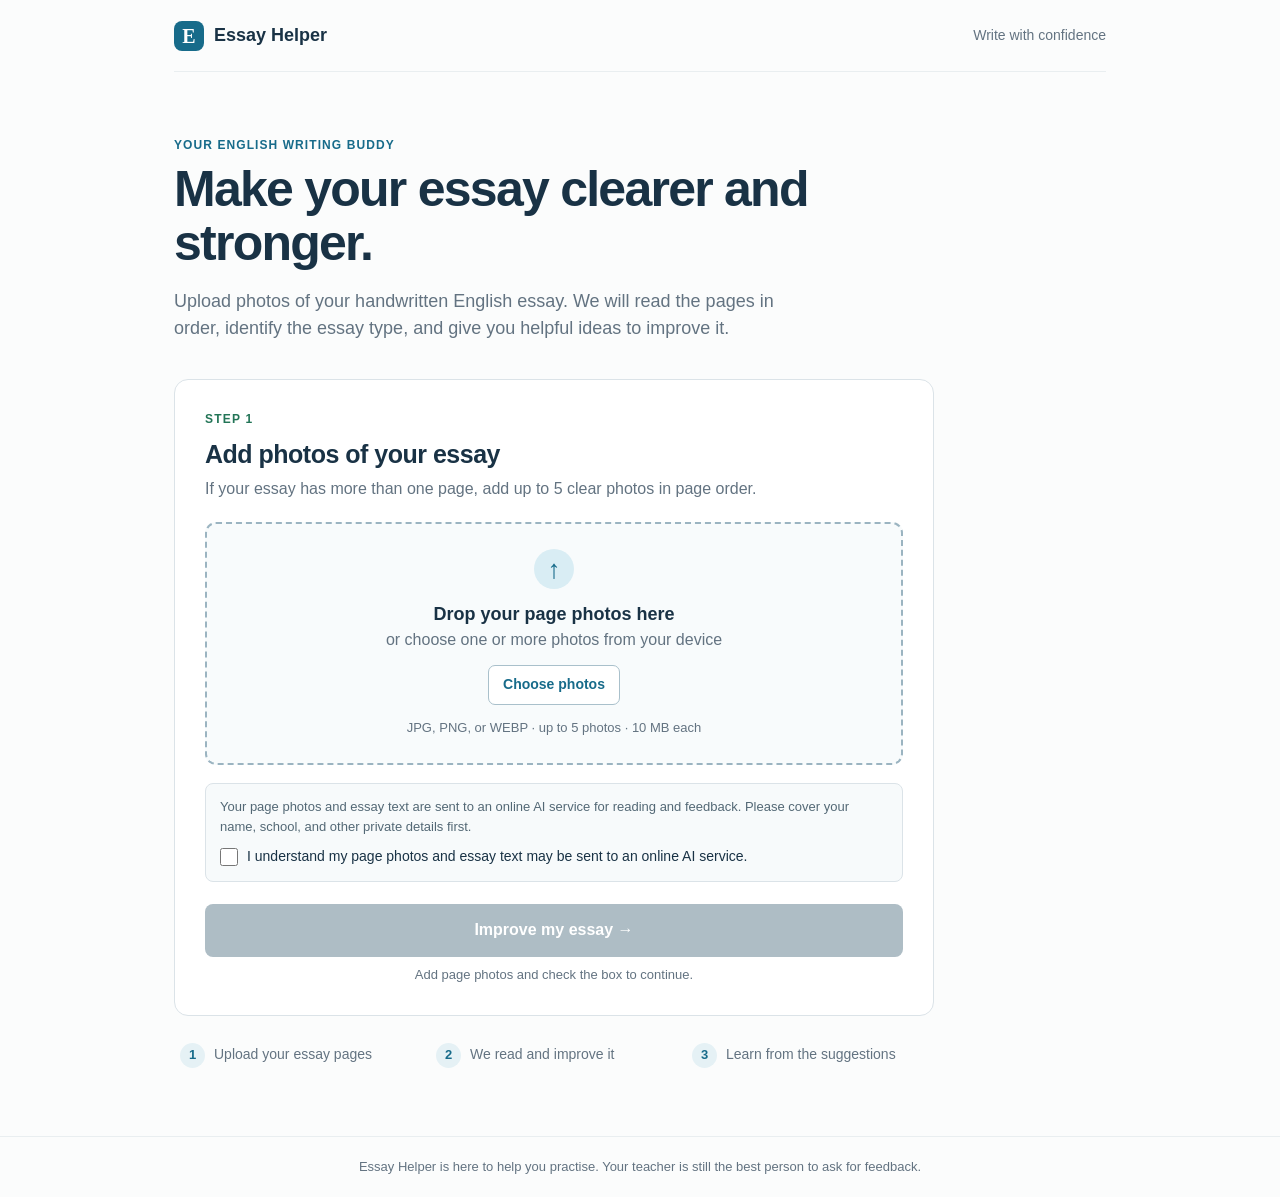
<file: index.html>
<!doctype html>
<html lang="en">
  <head>
    <meta charset="UTF-8" />
    <meta name="viewport" content="width=device-width, initial-scale=1.0" />
    <title>Essay Helper</title>
    <link rel="stylesheet" href="styles.css" />
    <link rel="stylesheet" href="upload-state.css" />
    <link rel="stylesheet" href="results-photo.css" />
    <link rel="stylesheet" href="multi-upload.css" />
    <link rel="stylesheet" href="feedback.css" />
    <link rel="stylesheet" href="loading-motion.css" />
    <link rel="stylesheet" href="font-override.css" />
    <link rel="stylesheet" href="cloud-consent.css" />
  </head>
  <body>
    <main class="page-shell">
      <header class="site-header" aria-label="Essay Helper">
        <a class="brand" href="#top" aria-label="Essay Helper home"><span class="brand-mark">E</span> Essay Helper</a>
        <span class="header-note">Write with confidence</span>
      </header>

      <section id="top" class="intro" aria-labelledby="main-title">
        <p class="eyebrow">YOUR ENGLISH WRITING BUDDY</p>
        <h1 id="main-title">Make your essay clearer and stronger.</h1>
        <p class="lead">Upload photos of your handwritten English essay. We will read the pages in order, identify the essay type, and give you helpful ideas to improve it.</p>
      </section>

      <section id="upload-section" class="upload-card" aria-labelledby="upload-title">
        <div class="step-label">STEP 1</div>
        <h2 id="upload-title">Add photos of your essay</h2>
        <p class="helper-text">If your essay has more than one page, add up to 5 clear photos in page order.</p>

        <div id="drop-zone" class="drop-zone" role="button" tabindex="0" aria-describedby="upload-hint">
          <input id="file-input" type="file" accept="image/jpeg,image/png,image/webp" multiple hidden />
          <div class="upload-icon" aria-hidden="true">↑</div>
          <p class="drop-title">Drop your page photos here</p>
          <p id="upload-hint" class="drop-copy">or choose one or more photos from your device</p>
          <span class="secondary-button">Choose photos</span>
          <p class="file-types">JPG, PNG, or WEBP · up to 5 photos · 10 MB each</p>
        </div>
        <p id="upload-error" class="message error" role="alert" hidden></p>

        <div id="preview-panel" class="preview-panel" hidden>
          <div class="preview-heading">
            <p class="success-line"><span aria-hidden="true">✓</span> <span id="photo-count">Photos ready</span></p>
            <div class="preview-actions">
              <button id="add-photos-button" class="text-button" type="button">Add photos</button>
              <button id="remove-all-button" class="text-button danger" type="button">Remove all</button>
            </div>
          </div>
          <p class="preview-order-hint">Pages are read in this order. Use the arrows to change it.</p>
          <div id="preview-list" class="preview-list"></div>
        </div>

        <div class="cloud-consent-box">
          <p class="privacy-note">Your page photos and essay text are sent to an online AI service for reading and feedback. Please cover your name, school, and other private details first.</p>
          <label class="cloud-consent" for="cloud-consent">
            <input id="cloud-consent" type="checkbox" />
            <span>I understand my page photos and essay text may be sent to an online AI service.</span>
          </label>
        </div>

        <button id="improve-button" class="primary-button" type="button" disabled>Improve my essay <span aria-hidden="true">→</span></button>
        <p id="ready-hint" class="button-hint">Add page photos and check the box to continue.</p>
      </section>

      <section class="how-it-works" aria-label="How it works">
        <div><span>1</span><p>Upload your essay pages</p></div>
        <div><span>2</span><p>We read and improve it</p></div>
        <div><span>3</span><p>Learn from the suggestions</p></div>
      </section>

      <section id="processing" class="status-card" aria-live="polite" hidden>
        <div class="scan-stage" aria-hidden="true"><img id="loading-preview" alt="" /><span class="scan-line"></span><span class="scan-corner top-left"></span><span class="scan-corner top-right"></span><span class="scan-corner bottom-left"></span><span class="scan-corner bottom-right"></span></div>
        <div class="processing-orbit" aria-hidden="true"><span class="orbit-dot"></span><span class="orbit-dot"></span><span class="orbit-dot"></span></div>
        <h2 id="processing-title">Reading your handwriting<span class="loading-dots" aria-hidden="true"><span></span><span></span><span></span></span></h2>
        <p id="processing-copy">Reading your page photos in order.</p>
        <div class="progress-track" aria-hidden="true"><span></span></div>
        <ol class="processing-steps" aria-label="Processing steps">
          <li>Reading photo</li>
          <li>Checking writing</li>
          <li>Preparing feedback</li>
        </ol>
      </section>

      <section id="results" class="results" aria-live="polite" hidden>
        <div class="results-heading">
          <div>
            <p class="eyebrow">YOUR RESULTS</p>
            <h2>Nice work—here are ideas to improve it.</h2>
          </div>
          <button id="start-over-top" class="outline-button" type="button">Try another essay</button>
        </div>

        <div class="category-card">
          <div class="category-icon" aria-hidden="true">✎</div>
          <div><p class="label">ESSAY TYPE DETECTED</p><h3>Opinion essay</h3></div>
          <p class="category-copy">You share your point of view and give reasons to support it.</p>
        </div>

        <div class="essay-grid">
          <article class="essay-card original-card">
            <div class="card-title-row"><div><p class="label">YOUR ORIGINAL</p><h3>Your uploaded photo</h3></div><span class="neutral-tag">From your photo</span></div>
            <div id="result-images" class="result-images"></div>
          </article>
          <article class="essay-card improved-card">
            <div class="card-title-row"><div><p class="label">HOW TO IMPROVE IT</p><h3>Revise it yourself</h3></div><span class="good-tag">Specific suggestions</span></div>
            <ul id="improvement-guide" class="improvement-guide">
              <li><strong>Grammar:</strong> Check the verb in “She go to school.”</li>
            </ul>
            <p class="learning-note"><strong>Write your own revision.</strong> This tool gives guidance, not a replacement essay. Copying work directly is plagiarism.</p>
          </article>
        </div>

        <section class="transcription-card" aria-labelledby="transcription-title">
          <div class="card-title-row">
            <div><p class="label">CONVERTED TEXT</p><h3 id="transcription-title">Text read from your photo</h3></div>
            <span class="neutral-tag">Check for reading mistakes</span>
          </div>
          <textarea id="transcribed-text" class="transcribed-text" rows="10" maxlength="20000" aria-label="Text recognized from your handwritten essay"></textarea>
          <p class="transcription-note">Check this against your photo. Fix any words the AI read incorrectly, then update the suggestions.</p>
          <div class="transcription-actions">
            <button id="update-feedback-button" class="outline-button" type="button" disabled>Use corrected text for feedback</button>
            <p id="transcription-status" class="transcription-status" role="status" aria-live="polite">You can edit the text above.</p>
          </div>
        </section>

        <section class="report-card" aria-labelledby="report-title">
          <p class="label">AI REPORT ON YOUR ORIGINAL</p>
          <h3 id="report-title">What you did well and what to practise</h3>
          <p id="ai-report">You shared a clear opinion. Next, focus on checking each verb carefully.</p>
        </section>

        <div class="start-again"><button id="start-over-bottom" class="primary-button" type="button">Improve another essay <span aria-hidden="true">→</span></button></div>
      </section>
    </main>
    <footer>Essay Helper is here to help you practise. Your teacher is still the best person to ask for feedback.</footer>
    <script src="app.js"></script>
  </body>
</html>
</file>
<file: styles.css>
:root{--ink:#193245;--muted:#637381;--line:#dbe3e8;--paper:#fff;--soft:#f4f8f7;--blue:#176b8a;--blue-dark:#11556f;--green:#237557;--green-bg:#e7f4ec;--gold:#93651a;--gold-bg:#fbf4e5;--danger:#a83f3f}*{box-sizing:border-box}html{scroll-behavior:smooth}body{margin:0;background:#fbfcfc;color:var(--ink);font-family:Inter,ui-sans-serif,system-ui,-apple-system,"Segoe UI",sans-serif;font-size:16px;line-height:1.55}.page-shell{max-width:980px;margin:auto;padding:0 24px 68px}.site-header{height:72px;display:flex;align-items:center;justify-content:space-between;border-bottom:1px solid #e9eef0}.brand{display:flex;gap:10px;align-items:center;color:var(--ink);font-weight:750;text-decoration:none;font-size:18px}.brand-mark{width:30px;height:30px;display:grid;place-items:center;border-radius:8px;background:var(--blue);color:white;font-family:Georgia,serif;font-size:20px}.header-note{font-size:14px;color:var(--muted)}.intro{max-width:710px;padding:64px 0 36px}.eyebrow,.label{color:var(--blue);font-size:12px;font-weight:800;letter-spacing:.09em;margin:0 0 7px}.intro h1{font-size:clamp(32px,5vw,50px);line-height:1.08;letter-spacing:-.035em;margin:0 0 18px}.lead{margin:0;color:var(--muted);font-size:18px;max-width:650px}.upload-card,.status-card,.category-card,.essay-card,.tips-card{background:var(--paper);border:1px solid var(--line);border-radius:14px}.upload-card{padding:30px;max-width:760px}.step-label{color:var(--green);font-size:12px;font-weight:800;letter-spacing:.1em}.upload-card h2,.results h2{font-size:25px;letter-spacing:-.02em;margin:6px 0 3px}.helper-text{margin:0 0 20px;color:var(--muted)}.drop-zone{min-height:235px;border:2px dashed #9bb4c1;border-radius:11px;background:#f8fbfc;display:flex;flex-direction:column;align-items:center;justify-content:center;text-align:center;padding:25px;cursor:pointer;outline:none;transition:border .16s,background .16s}.drop-zone:hover,.drop-zone:focus,.drop-zone.dragging{border-color:var(--blue);background:#f0f8fb}.upload-icon{height:40px;width:40px;border-radius:50%;display:grid;place-items:center;background:#d9edf4;color:var(--blue);font-size:26px;font-weight:700}.drop-title{font-weight:750;font-size:18px;margin:12px 0 0}.drop-copy{color:var(--muted);margin:0 0 12px}.secondary-button,.outline-button{border:1px solid #a9c0cb;background:white;color:var(--blue);border-radius:7px;font-weight:700;padding:8px 14px;font-size:14px}.file-types{font-size:13px;color:var(--muted);margin:13px 0 0}.message{margin:12px 0 0;padding:10px 12px;border-radius:8px;font-size:14px}.error{background:#fff0ef;color:#883535;border:1px solid #f2c7c3}.preview-panel{display:flex;gap:18px;align-items:center;border:1px solid #b7d9ca;background:#f4fbf7;border-radius:10px;padding:14px;margin-top:16px}.preview-panel img{width:100px;height:85px;object-fit:cover;border-radius:6px;border:1px solid #cfdbd7}.success-line{color:var(--green);font-weight:750;margin:0}.file-name{margin:1px 0 6px;color:var(--muted);font-size:14px;overflow-wrap:anywhere}.preview-actions{display:flex;gap:12px}.text-button{border:0;background:none;padding:0;color:var(--blue);font-weight:700;cursor:pointer;font-size:14px}.text-button:hover{text-decoration:underline}.text-button.danger{color:var(--danger)}.primary-button{margin-top:22px;width:100%;border:0;border-radius:8px;background:var(--blue);color:#fff;font:inherit;font-weight:750;font-size:16px;padding:14px 18px;cursor:pointer;transition:background .16s}.primary-button:hover:not(:disabled){background:var(--blue-dark)}.primary-button:disabled{background:#aebdc5;cursor:not-allowed}.button-hint{text-align:center;color:var(--muted);font-size:13px;margin:8px 0 0}.how-it-works{display:flex;gap:20px;max-width:760px;padding:27px 6px 0}.how-it-works div{display:flex;gap:9px;align-items:center;flex:1}.how-it-works span{flex:none;width:25px;height:25px;display:grid;place-items:center;background:#e5f1f5;color:var(--blue);font-weight:800;border-radius:50%;font-size:13px}.how-it-works p{margin:0;font-size:14px;color:var(--muted)}.status-card{text-align:center;max-width:600px;margin:45px auto;padding:42px 24px}.status-card h2{margin:13px 0 4px;font-size:23px}.status-card p{margin:0;color:var(--muted)}.spinner{height:38px;width:38px;border:4px solid #d8ebf1;border-top-color:var(--blue);border-radius:50%;margin:auto;animation:spin .8s linear infinite}@keyframes spin{to{transform:rotate(360deg)}}.results{padding-top:55px}.results-heading{display:flex;gap:20px;align-items:end;justify-content:space-between;margin-bottom:18px}.results-heading h2{margin:0}.outline-button{cursor:pointer;white-space:nowrap}.category-card{display:flex;align-items:center;gap:15px;padding:17px 20px;margin-bottom:20px}.category-icon{width:42px;height:42px;display:grid;place-items:center;background:var(--gold-bg);color:var(--gold);border-radius:9px;font-size:22px}.category-card h3,.essay-card h3,.tips-card h3{font-size:18px;margin:0}.category-card .label{margin:0;font-size:11px}.category-copy{color:var(--muted);font-size:14px;margin:0 0 0 auto;max-width:350px}.essay-grid{display:grid;grid-template-columns:1fr 1fr;gap:18px}.essay-card{padding:22px}.card-title-row{display:flex;justify-content:space-between;gap:8px;align-items:start;border-bottom:1px solid #e9eef0;padding-bottom:15px}.neutral-tag,.good-tag{font-size:11px;font-weight:750;padding:4px 7px;border-radius:5px;white-space:nowrap}.neutral-tag{color:#506b78;background:#edf2f4}.good-tag{color:var(--green);background:var(--green-bg)}.essay-card>p:not(.label){font-family:Georgia,serif;font-size:17px;line-height:1.75;margin:17px 0 0;color:#314854}.improved-card{border-color:#acd3bd}.tips-card{margin-top:18px;padding:22px;display:grid;grid-template-columns:1fr 1.55fr;gap:20px;background:#f9fcfa}.tips-card ul{margin:0;padding-left:20px;color:#435965}.tips-card li+li{margin-top:8px}.start-again{text-align:center}.start-again .primary-button{width:auto;padding-left:22px;padding-right:22px}footer{border-top:1px solid #e9eef0;color:var(--muted);font-size:13px;padding:20px 24px;text-align:center}@media(max-width:650px){.page-shell{padding:0 16px 45px}.site-header{height:62px}.header-note{display:none}.intro{padding:42px 0 28px}.lead{font-size:17px}.upload-card{padding:22px 16px}.how-it-works{display:block;padding:22px 4px 0}.how-it-works div+div{margin-top:12px}.results{padding-top:40px}.results-heading,.category-card{align-items:flex-start}.results-heading{display:block}.results-heading .outline-button{margin-top:13px}.category-card{flex-wrap:wrap}.category-copy{margin:0 0 0 57px}.essay-grid,.tips-card{grid-template-columns:1fr}.preview-panel{align-items:flex-start}.preview-panel img{width:76px;height:70px}.card-title-row{display:block}.neutral-tag,.good-tag{display:inline-block;margin-top:8px}}
</file>
<file: upload-state.css>
/* Browser styles must never override semantic hidden states. */
[hidden] {
  display: none !important;
}
</file>
<file: results-photo.css>
.essay-photo {
  display: block;
  width: 100%;
  max-height: 430px;
  object-fit: contain;
  object-position: top;
  border: 1px solid #dbe3e8;
  border-radius: 7px;
  background: #f7f9fa;
  margin-top: 17px;
}

.learning-note {
  margin: 18px 0 0;
  padding: 13px 15px;
  border-left: 4px solid #176b8a;
  background: #f0f7fa;
  color: #314854;
  font-size: 14px;
  line-height: 1.5;
}

.transcription-card {
  margin-top: 18px;
  padding: 22px;
  border: 1px solid #dbe3e8;
  border-radius: 14px;
  background: #fff;
}

.transcription-card h3 {
  margin: 0;
  color: #193245;
  font-size: 18px;
}

.transcribed-text {
  display: block;
  width: 100%;
  min-height: 200px;
  margin-top: 14px;
  padding: 13px;
  border: 1px solid #dbe3e8;
  border-radius: 7px;
  background: #fbfcfc;
  color: #193245;
  font: inherit;
  line-height: 1.65;
  resize: vertical;
}

.transcribed-text:focus-visible {
  outline: 3px solid #80bad0;
  outline-offset: 2px;
}

.transcription-note {
  margin: 8px 0 0;
  color: #637381;
  font-size: 14px;
}

.transcription-actions {
  display: flex;
  flex-wrap: wrap;
  align-items: center;
  gap: 10px 14px;
  margin-top: 12px;
}

.transcription-actions .outline-button {
  margin: 0;
}

.transcription-actions .outline-button:disabled {
  color: #637381;
  background: #f1f4f5;
  cursor: not-allowed;
}

.transcription-status {
  margin: 0;
  color: #637381;
  font-size: 14px;
}

.learning-note strong {
  color: #193245;
}

.improvement-guide {
  margin: 17px 0 0;
  padding-left: 20px;
  color: #314854;
}

.improvement-guide li + li {
  margin-top: 13px;
}

.improvement-guide blockquote {
  margin: 5px 0;
  color: #176b8a;
  font-style: italic;
}

.report-card {
  margin-top: 18px;
  padding: 22px;
  border: 1px solid #dbe3e8;
  border-radius: 14px;
  background: #fff;
}

.report-card h3 {
  margin: 0;
  color: #193245;
  font-size: 18px;
}

.report-card p:last-child {
  margin: 12px 0 0;
  color: #435965;
  line-height: 1.65;
}
</file>
<file: multi-upload.css>
.preview-panel {
  display: block;
}

.preview-panel.dragging {
  outline: 3px dashed #176b8a;
  outline-offset: 2px;
  background: #edf7fa;
}

.preview-heading {
  display: flex;
  justify-content: space-between;
  align-items: center;
  gap: 12px;
}

.preview-actions,
.page-actions {
  display: flex;
  align-items: center;
  gap: 14px;
}

.preview-order-hint {
  margin: 7px 0 0;
  color: #637381;
  font-size: 13px;
}

.preview-list {
  display: grid;
  gap: 8px;
  margin-top: 12px;
}

.preview-page {
  display: flex;
  align-items: center;
  gap: 12px;
  min-width: 0;
  padding: 9px;
  border: 1px solid #dbe3e8;
  border-radius: 8px;
  background: #fff;
}

.preview-page img {
  flex: none;
  width: 64px;
  height: 72px;
  object-fit: cover;
  border: 1px solid #dbe3e8;
  border-radius: 5px;
  background: #f7f9fa;
}

.preview-page-details {
  display: grid;
  flex: 1;
  min-width: 0;
}

.preview-page-details .file-name {
  margin: 1px 0 0;
}

.page-actions {
  flex: none;
}

.order-button {
  width: 30px;
  height: 30px;
  border: 1px solid #dbe3e8;
  border-radius: 6px;
  background: #fff;
  font-size: 18px;
}

.order-button:disabled {
  color: #aebdc5;
  cursor: not-allowed;
}

.result-images {
  display: grid;
  gap: 12px;
}

.result-images .essay-photo {
  max-height: 560px;
}

@media (max-width: 520px) {
  .preview-heading {
    align-items: flex-start;
    flex-direction: column;
  }

  .preview-page {
    flex-wrap: wrap;
  }

  .page-actions {
    margin-left: auto;
  }
}
</file>
<file: feedback.css>
.feedback-button {
  margin-top: 10px;
  padding: 7px 11px;
  border: 1px solid #a9c0cb;
  border-radius: 7px;
  background: #fff;
  color: #176b8a;
  font: inherit;
  font-size: 14px;
  font-weight: 700;
  cursor: pointer;
}

.feedback-button:hover,
.feedback-button[aria-pressed="true"] {
  background: #edf6f8;
  border-color: #176b8a;
}

.feedback-button:focus-visible {
  outline: 3px solid #80bad0;
  outline-offset: 2px;
}

.suggestion-advice {
  margin: 8px 0 0;
}

.feedback-panel {
  margin: 8px 0 0;
  padding: 12px;
  border: 1px solid #dbe3e8;
  border-radius: 8px;
  background: #f7fafb;
}

.feedback-note,
.feedback-privacy-note {
  margin: 0;
  color: #506b78;
  font-size: 14px;
}

.feedback-options {
  display: flex;
  flex-wrap: wrap;
  gap: 8px 14px;
  margin: 10px 0 0;
  padding: 0;
  border: 0;
}

.feedback-options legend {
  padding: 0;
  color: #193245;
  font-size: 13px;
  font-weight: 700;
}

.feedback-option {
  display: inline-flex;
  align-items: center;
  gap: 6px;
  min-height: 32px;
  color: #314854;
  font-size: 14px;
  cursor: pointer;
}

.feedback-option input {
  width: 16px;
  height: 16px;
  accent-color: #176b8a;
}

.feedback-option input:focus-visible {
  outline: 3px solid #80bad0;
  outline-offset: 2px;
}

.feedback-selection {
  margin: 8px 0 0;
  color: #237557;
  font-size: 13px;
}

.feedback-privacy-note {
  margin-top: 8px;
  font-size: 12px;
}
</file>
<file: loading-motion.css>
.status-card {
  overflow: hidden;
}

.scan-stage {
  position: relative;
  width: min(240px, 82vw);
  height: 126px;
  margin: 0 auto 16px;
  overflow: hidden;
  border: 1px solid #c7dce5;
  border-radius: 9px;
  background: #edf5f7;
  box-shadow: 0 8px 20px rgba(23, 107, 138, .11);
}

.scan-stage img {
  width: 100%;
  height: 100%;
  object-fit: cover;
  opacity: .77;
  filter: saturate(.85) contrast(1.03);
  animation: scan-photo 3.4s ease-in-out infinite;
}

.scan-line {
  position: absolute;
  z-index: 2;
  left: 0;
  right: 0;
  top: -3px;
  height: 3px;
  background: #1a91bb;
  box-shadow: 0 0 11px 3px rgba(45, 168, 207, .65), 0 16px 24px rgba(45, 168, 207, .25);
  animation: scan-sweep 2.1s ease-in-out infinite;
}

.scan-corner {
  position: absolute;
  z-index: 3;
  width: 15px;
  height: 15px;
  border-color: #176b8a;
  border-style: solid;
  animation: corner-pulse 1.3s ease-in-out infinite;
}
.top-left { top: 8px; left: 8px; border-width: 2px 0 0 2px; }
.top-right { top: 8px; right: 8px; border-width: 2px 2px 0 0; animation-delay: .2s; }
.bottom-left { bottom: 8px; left: 8px; border-width: 0 0 2px 2px; animation-delay: .4s; }
.bottom-right { right: 8px; bottom: 8px; border-width: 0 2px 2px 0; animation-delay: .6s; }

.processing-orbit {
  position: relative;
  width: 74px;
  height: 74px;
  margin: 0 auto 16px;
  border: 3px solid transparent;
  border-top-color: #176b8a;
  border-right-color: #176b8a;
  border-radius: 50%;
  animation: orbit-spin 1s linear infinite;
}

.processing-orbit::before {
  content: "";
  position: absolute;
  inset: 8px;
  border: 2px solid transparent;
  border-bottom-color: #6aaec6;
  border-left-color: #6aaec6;
  border-radius: 50%;
  animation: orbit-unspin 1.45s linear infinite;
}

.orbit-dot {
  position: absolute;
  width: 10px;
  height: 10px;
  border-radius: 50%;
  background: #176b8a;
  box-shadow: 0 0 0 4px #e4f3f7;
}
.orbit-dot:nth-child(1) { top: -5px; left: 29px; }
.orbit-dot:nth-child(2) { right: -5px; bottom: 13px; background: #58a27e; }
.orbit-dot:nth-child(3) { left: 3px; bottom: 2px; background: #6aaec6; }

.processing-orbit span::after {
  content: "";
  position: absolute;
  inset: -7px;
  border-radius: 50%;
  border: 1px solid #cce6ee;
  animation: center-pulse 1.5s ease-out infinite;
}

.processing-orbit::after {
  content: "AI";
  position: absolute;
  inset: 18px;
  display: grid;
  place-items: center;
  border-radius: 50%;
  background: #eff8fb;
  color: #176b8a;
  font-size: 14px;
  font-weight: 800;
  animation: orbit-unspin 1.25s linear infinite;
}

.loading-dots span {
  display: inline-block;
  width: 5px;
  height: 5px;
  margin-left: 3px;
  border-radius: 50%;
  background: currentColor;
  animation: dot-bounce 1.05s infinite ease-in-out;
}
.loading-dots span:nth-child(2) { animation-delay: .14s; }
.loading-dots span:nth-child(3) { animation-delay: .28s; }

.progress-track {
  width: min(330px, 100%);
  height: 7px;
  margin: 23px auto 19px;
  overflow: hidden;
  border-radius: 99px;
  background: #e2edf1;
}

.progress-track span {
  display: block;
  width: 38%;
  height: 100%;
  border-radius: inherit;
  background: #176b8a;
  animation: progress-sweep 1.7s infinite ease-in-out;
}

.processing-steps {
  display: flex;
  justify-content: center;
  gap: 18px;
  padding: 0;
  margin: 0;
  list-style: none;
  color: #637381;
  font-size: 12px;
}

.processing-steps li {
  position: relative;
  padding-left: 17px;
  animation: step-pulse 2.4s infinite;
}
.processing-steps li::before {
  content: "";
  position: absolute;
  top: 5px;
  left: 0;
  width: 8px;
  height: 8px;
  border-radius: 50%;
  background: #a8bec7;
}
.processing-steps li:nth-child(2) { animation-delay: .5s; }
.processing-steps li:nth-child(3) { animation-delay: 1s; }
.processing-steps li:nth-child(2)::before { animation-delay: .5s; }
.processing-steps li:nth-child(3)::before { animation-delay: 1s; }

@keyframes orbit-spin { to { transform: rotate(360deg); } }
@keyframes orbit-unspin { to { transform: rotate(-360deg); } }
@keyframes center-pulse { 0% { transform: scale(.7); opacity: .8; } 75%, 100% { transform: scale(1.65); opacity: 0; } }
@keyframes scan-sweep { 0%, 8% { transform: translateY(0); opacity: 0; } 15% { opacity: 1; } 85% { opacity: 1; } 100% { transform: translateY(130px); opacity: 0; } }
@keyframes scan-photo { 0%, 100% { transform: scale(1); } 50% { transform: scale(1.055); } }
@keyframes corner-pulse { 0%, 100% { opacity: .45; } 50% { opacity: 1; } }
@keyframes dot-bounce { 0%, 65%, 100% { transform: translateY(0); opacity: .45; } 30% { transform: translateY(-4px); opacity: 1; } }
@keyframes progress-sweep { 0% { transform: translateX(-110%); } 55%, 100% { transform: translateX(275%); } }
@keyframes step-pulse { 0%, 25%, 100% { color: #637381; } 8%, 18% { color: #176b8a; font-weight: 700; } }

@media (prefers-reduced-motion: reduce) {
  .processing-orbit, .processing-orbit::before, .processing-orbit::after, .processing-orbit span::after, .loading-dots span, .progress-track span, .processing-steps li, .scan-stage img, .scan-line, .scan-corner { animation: none; }
}

@media (max-width: 500px) {
  .processing-steps { gap: 10px; font-size: 11px; }
}
</file>
<file: font-override.css>
/* Uses Google Sans Text when it is available on the device. */
body,
button,
input,
textarea {
  font-family: "Google Sans Text", "Google Sans", Arial, sans-serif;
}

/* Keep the revision reminder visually distinct from the main interface. */
.learning-note,
.learning-note strong {
  font-family: Georgia, "Times New Roman", serif;
}
</file>
<file: cloud-consent.css>
.cloud-consent-box {
  margin-top: 18px;
  padding: 13px 14px;
  border: 1px solid #dbe3e8;
  border-radius: 8px;
  background: #f7fafb;
}

.privacy-note {
  margin: 0 0 10px;
  color: #536875;
  font-size: 13px;
  line-height: 1.5;
}

.cloud-consent {
  display: flex;
  align-items: flex-start;
  gap: 9px;
  color: #193245;
  font-size: 14px;
  cursor: pointer;
}

.cloud-consent input {
  flex: none;
  width: 18px;
  height: 18px;
  margin: 2px 0 0;
  accent-color: #176b8a;
}

.cloud-consent:focus-within input {
  outline: 3px solid #b8dce8;
  outline-offset: 2px;
}
</file>
